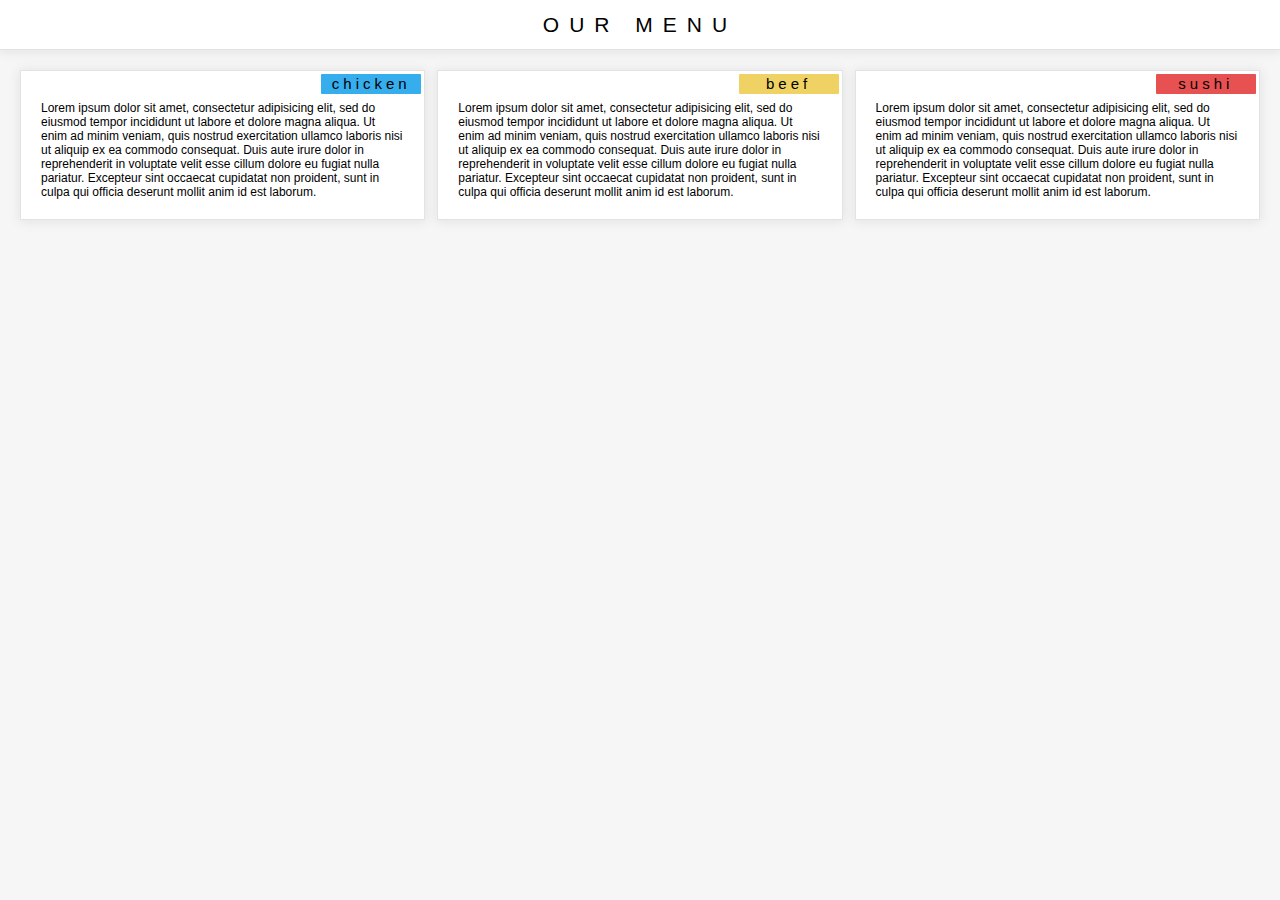
<file: module2-solution/index.html>
<!DOCTYPE html>
<html>
  <head>
    <meta charset="utf-8">
    <meta name="viewport" content="width=device-width, initial-scale=1.0">
    <link rel="stylesheet" href="css/styles.css">
    <title>Awesome Layout!</title>
  </head>
  <body>
    <h1>Our Menu</h1>
    <div class="content">
      <section>
        <h2 id="chicken">Chicken</h2>
        Lorem ipsum dolor sit amet, consectetur adipisicing elit, sed do eiusmod tempor incididunt ut labore et dolore magna aliqua. Ut enim ad minim veniam, quis nostrud exercitation ullamco laboris nisi ut aliquip ex ea commodo consequat. Duis aute irure dolor in reprehenderit in voluptate velit esse cillum dolore eu fugiat nulla pariatur. Excepteur sint occaecat cupidatat non proident, sunt in culpa qui officia deserunt mollit anim id est laborum.
      </section>
      <section>
        <h2 id="beef">Beef</h2>
        Lorem ipsum dolor sit amet, consectetur adipisicing elit, sed do eiusmod tempor incididunt ut labore et dolore magna aliqua. Ut enim ad minim veniam, quis nostrud exercitation ullamco laboris nisi ut aliquip ex ea commodo consequat. Duis aute irure dolor in reprehenderit in voluptate velit esse cillum dolore eu fugiat nulla pariatur. Excepteur sint occaecat cupidatat non proident, sunt in culpa qui officia deserunt mollit anim id est laborum.
      </section>
      <section>
        <h2 id="sushi">Sushi</h2>
        Lorem ipsum dolor sit amet, consectetur adipisicing elit, sed do eiusmod tempor incididunt ut labore et dolore magna aliqua. Ut enim ad minim veniam, quis nostrud exercitation ullamco laboris nisi ut aliquip ex ea commodo consequat. Duis aute irure dolor in reprehenderit in voluptate velit esse cillum dolore eu fugiat nulla pariatur. Excepteur sint occaecat cupidatat non proident, sunt in culpa qui officia deserunt mollit anim id est laborum.
      </section>
    </div>
  </body>
</html>
</file>
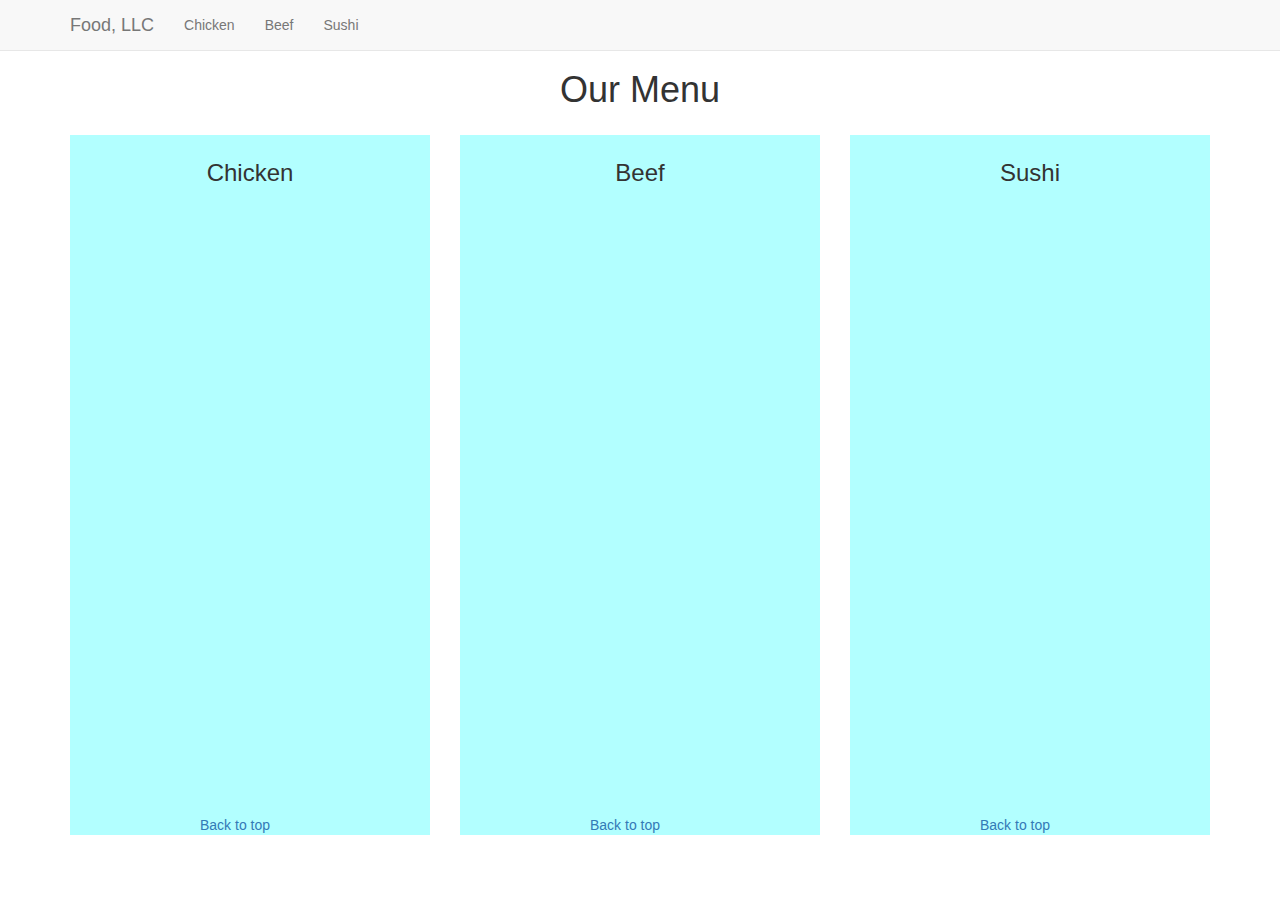
<file: module3-solution/index.html>
<!DOCTYPE html>
<html lang="en">
  <head>
    <meta charset="utf-8">
    <meta http-equiv="X-UA-Compatible" content="IE=edge">
    <meta name="viewport" content="width=device-width, initial-scale=1">
    <title>Amazing Bootstrap Layout</title>
    <link href="css/bootstrap.min.css" rel="stylesheet">
    <link href="css/styles.css" rel="stylesheet">
  </head>
  <body>
    <header>
      <nav id="header-nav" class="navbar navbar-default navbar-fixed-top">
        <div class="container">
          <div class="navbar-header">
            <button type="button" class="navbar-toggle collapsed" data-toggle="collapse" data-target="#nav-collapse" aria-expanded="false">
              <span class="sr-only">Toggle navigation</span>
              <span class="icon-bar"></span>
              <span class="icon-bar"></span>
              <span class="icon-bar"></span>
            </button>
            <a href="#" class="navbar-brand">Food, LLC</a>
          </div>

          <div class="collapse navbar-collapse" id="nav-collapse">
            <ul class="nav navbar-nav">
              <li class="text-center"><a href="#chicken">Chicken</a></li>
              <li class="text-center"><a href="#beef">Beef</a></li>
              <li class="text-center"><a href="#sushi">Sushi</a></li>
            </ul>
          </div>
        </div>
      </nav>
    </header>

    <div class="container">
      <h1 id="top" class="text-center">Our Menu</h1>
      <div class="row">
        <div class="col-md-4 col-sm-6 col-xs-12">
          <section>
            <h3 id="chicken" class=text-center>Chicken</h3>
            <a href="#top">Back to top</a>
          </section>
        </div>
        <div class="col-md-4 col-sm-6 col-xs-12">
          <section>
            <h3 id="beef" class="text-center">Beef</h3>
            <a href="#top">Back to top</a>
          </section>
        </div>
        <div class="col-md-4 col-sm-12 col-xs-12">
          <section>
            <h3 id="sushi" class="text-center">Sushi</h3>
            <a href="#top">Back to top</a>
          </section>
        </div>

      </div>
    </div>


    <script src="js/jquery-3.1.0.min.js"></script>
    <script src="js/bootstrap.min.js"></script>
  </body>
</html>
</file>
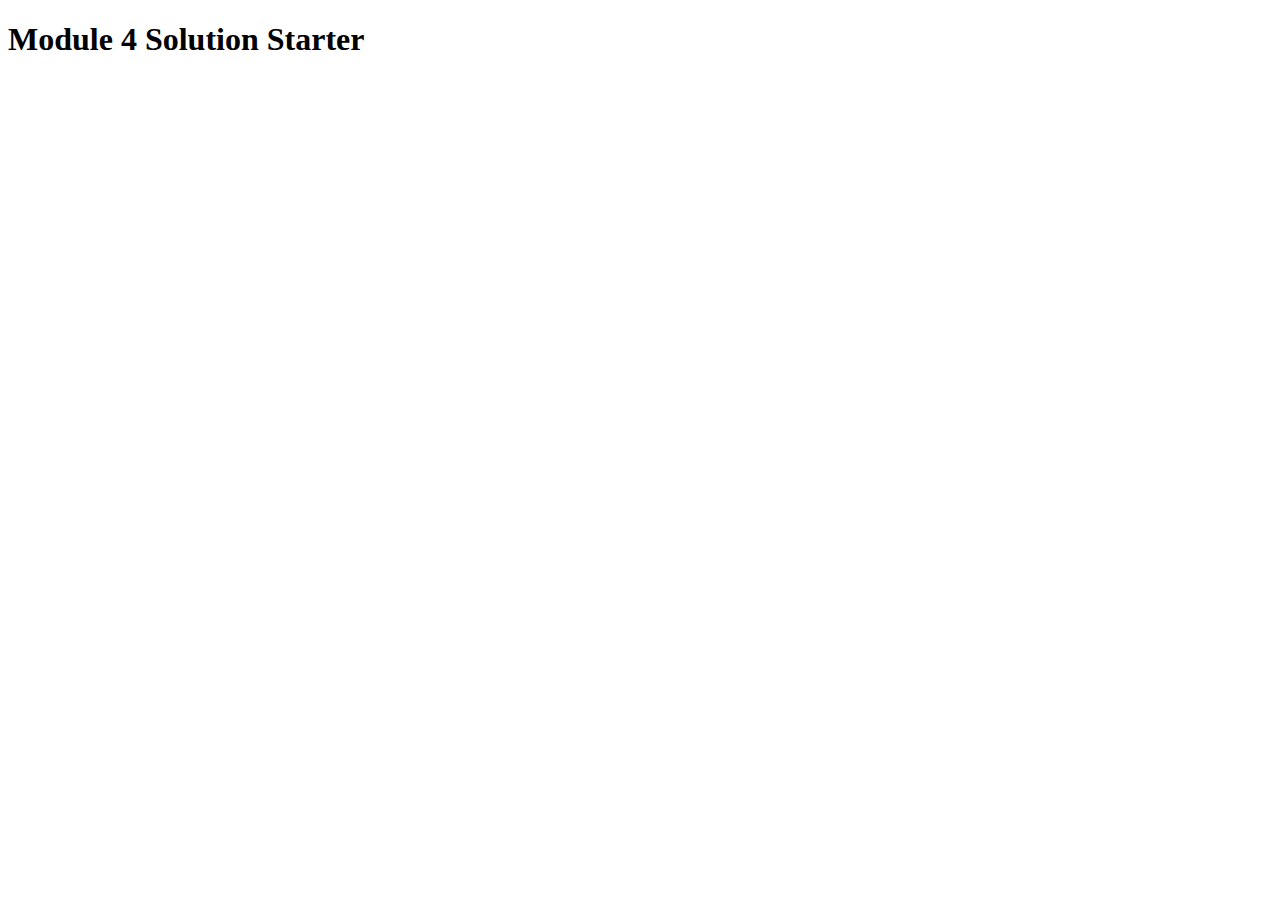
<file: module4-solution/index.html>
<!DOCTYPE html>
<html>
<head>
  <meta charset="utf-8">
  <title>Module 4 Solution Starter</title>
  <script>
    var names = []; // DO NOT REMOVE
  </script>
  <script src="SpeakHello.js"></script>
  <script src="SpeakGoodBye.js"></script>
  <script src="script.js"></script>
</head>
<body>
  <h1>Module 4 Solution Starter</h1>
</body>
</html>
</file>
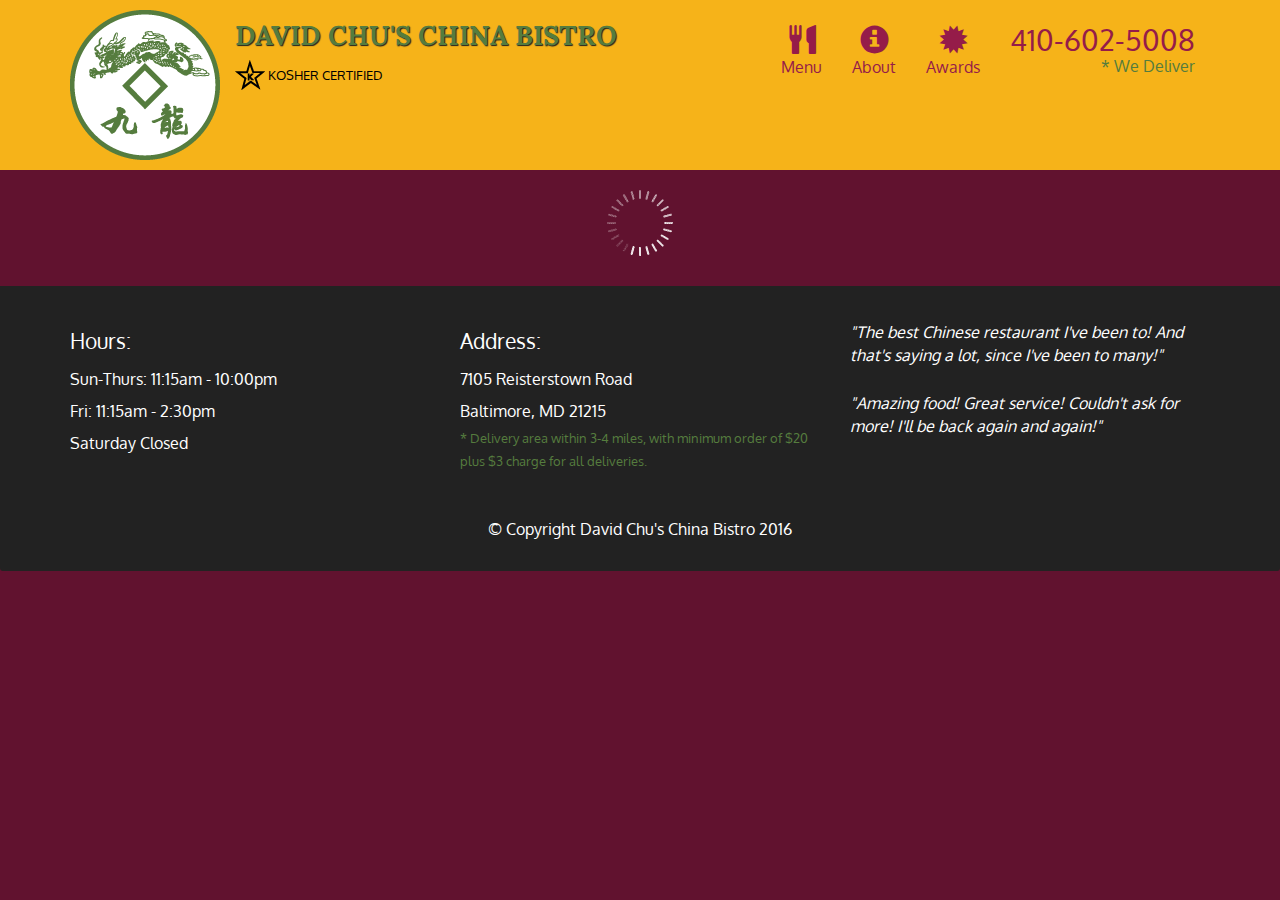
<file: module5-solution/index.html>
<!doctype html>
<html lang="en">
  <head>
    <meta charset="utf-8">
    <meta http-equiv="X-UA-Compatible" content="IE=edge">
    <meta name="viewport" content="width=device-width, initial-scale=1">
    <title>David Chu's China Bistro</title>
    <link rel="stylesheet" href="css/bootstrap.min.css">
    <link rel="stylesheet" href="css/styles.css">
    <link href='https://fonts.googleapis.com/css?family=Oxygen:400,300,700' rel='stylesheet' type='text/css'>
    <link href='https://fonts.googleapis.com/css?family=Lora' rel='stylesheet' type='text/css'>
  </head>
<body>
  <header>
    <nav id="header-nav" class="navbar navbar-default">
      <div class="container">
        <div class="navbar-header">
          <a href="index.html" class="pull-left visible-md visible-lg">
            <div id="logo-img" alt="Logo image"></div>
          </a>

          <div class="navbar-brand">
            <a href="index.html"><h1>David Chu's China Bistro</h1></a>
            <p>
              <img src="images/star-k-logo.png" alt="Kosher certification">
              <span>Kosher Certified</span>
            </p>
          </div>

          <button id="navbarToggle" type="button" class="navbar-toggle collapsed" data-toggle="collapse" data-target="#collapsable-nav" aria-expanded="false">
            <span class="sr-only">Toggle navigation</span>
            <span class="icon-bar"></span>
            <span class="icon-bar"></span>
            <span class="icon-bar"></span>
          </button>
        </div>
        
        <div id="collapsable-nav" class="collapse navbar-collapse">
           <ul id="nav-list" class="nav navbar-nav navbar-right">
            <li id="navHomeButton" class="visible-xs active">
              <a href="index.html">
                <span class="glyphicon glyphicon-home"></span> Home</a>
            </li>
            <li id="navMenuButton">
              <a href="#" onclick="$dc.loadMenuCategories();">
                <span class="glyphicon glyphicon-cutlery"></span><br class="hidden-xs"> Menu</a>
            </li>
            <li>
              <a href="#">
                <span class="glyphicon glyphicon-info-sign"></span><br class="hidden-xs"> About</a>
            </li>
            <li>
              <a href="#">
                <span class="glyphicon glyphicon-certificate"></span><br class="hidden-xs"> Awards</a>
            </li>
            <li id="phone" class="hidden-xs">
              <a href="tel:410-602-5008">
                <span>410-602-5008</span></a><div>* We Deliver</div>
            </li>
          </ul><!-- #nav-list -->
        </div><!-- .collapse .navbar-collapse -->
      </div><!-- .container -->
    </nav><!-- #header-nav -->
  </header>

  <div id="call-btn" class="visible-xs">
    <a class="btn" href="tel:410-602-5008">
    <span class="glyphicon glyphicon-earphone"></span>
    410-602-5008
    </a>
  </div>
  <div id="xs-deliver" class="text-center visible-xs">* We Deliver</div>

  <div id="main-content" class="container"></div>

  <footer class="panel-footer">
    <div class="container">
      <div class="row">
        <section id="hours" class="col-sm-4">
          <span>Hours:</span><br>
          Sun-Thurs: 11:15am - 10:00pm<br>
          Fri: 11:15am - 2:30pm<br>
          Saturday Closed
          <hr class="visible-xs">
        </section>
        <section id="address" class="col-sm-4">
          <span>Address:</span><br>
          7105 Reisterstown Road<br>
          Baltimore, MD 21215
          <p>* Delivery area within 3-4 miles, with minimum order of $20 plus $3 charge for all deliveries.</p>
          <hr class="visible-xs">
        </section>
        <section id="testimonials" class="col-sm-4">
          <p>"The best Chinese restaurant I've been to! And that's saying a lot, since I've been to many!"</p>
          <p>"Amazing food! Great service! Couldn't ask for more! I'll be back again and again!"</p>
        </section>
      </div>
      <div class="text-center">&copy; Copyright David Chu's China Bistro 2016</div>
    </div>
  </footer>

  <!-- jQuery (Bootstrap JS plugins depend on it) -->
  <script src="js/jquery-2.1.4.min.js"></script>
  <script src="js/bootstrap.min.js"></script>
  <script src="js/ajax-utils.js"></script>
  <script src="js/script.js"></script>
</body>
</html>
</file>
<file: module2-solution/css/styles.css>
* {
  box-sizing: border-box;
}

body {
  margin: 0;
  padding: 0;
  font-family: Verdana, sans-serif;
  font-size: 12px;
  background-color: #f6f6f6;
}

h1, h2 {
  margin: 0;
  font-weight: 200;
  text-align: center;
}

h1 {
  font-size: 1.75em;
  border-bottom: 1px solid #e3e3e3;
  box-shadow: 0 1px 10px 1px #e3e3e3;
  text-transform: uppercase;
  letter-spacing: 10px;
  background-color: white;
  height: 50px;
  line-height: 50px;
}

h2 {
  font-size: 1.25em;
  text-transform: lowercase;
  letter-spacing: 4px;
  position: absolute;
  top: 0;
  right: 0;
  width: 100px;
  line-height: 20px;
  margin: 3px;
  border-radius: 1px;
}

.content {
  padding: 20px;
  overflow: auto;
}

section {
  float: left;
  position: relative;
  padding: 30px 20px 20px;
  width: 100%;
  background-color: white;
  border: 1px solid #e3e3e3;
  box-shadow: 0 1px 10px 1px #e3e3e3;
  margin-bottom: 12px;
}

#chicken { background-color: #36aded; }
#beef { background-color: #efd164; }
#sushi { background-color: #e85151; }

@media (min-width: 992px) {
  section {
    margin-right: 12px;
    margin-bottom: 0;
    width: calc(33.33% - 8px);
  }

  section:last-child {
    margin-right: 0;
  }
}

@media (min-width: 768px) and (max-width: 991px) {
  section {
    width: calc(50% - 6px);
  }

  section:first-child {
    margin-right: 12px;
  }

  section:last-child {
    margin: 0;
    width: 100%;
  }
}
</file>
<file: module3-solution/css/styles.css>
body {
  padding-top: 50px;
}

section {
  height: 700px;
  background-color: rgba(0,255,255,0.3);
  padding: 5px;
  margin: 15px 0;
  position: relative;
}

section a {
  position: absolute;
  bottom: 0;
  left: calc(50% - 50px);
  width: 100px;
}

@media (max-width: 768px) {
  section {
    margin: 7.5px 0;
  }
}
</file>
<file: module5-solution/css/styles.css>
body {
  font-size: 16px;
  color: #fff;
  background-color: #61122f;
  font-family: 'Oxygen', sans-serif;
}

/** HEADER **/
#header-nav {
  background-color: #f6b319;
  border-radius: 0;
  border: 0;
}

#logo-img {
  background: url('../images/restaurant-logo_large.png') no-repeat;
  width: 150px;
  height: 150px;
  margin: 10px 15px 10px 0;
}

.navbar-brand {
  padding-top: 25px;
}
.navbar-brand h1 { /* Restaurant name */
  font-family: 'Lora', serif;
  color: #557c3e;
  font-size: 1.5em;
  text-transform: uppercase;
  font-weight: bold;
  text-shadow: 1px 1px 1px #222;
  margin-top: 0;
  margin-bottom: 0;
  line-height: .75;
}
.navbar-brand a:hover, .navbar-brand a:focus {
  text-decoration: none;
}
.navbar-brand p { /* Kosher cert */
  color: #000;
  text-transform: uppercase;
  font-size: .7em;
  margin-top: 15px;
}
.navbar-brand p span { /* Star-K */
  vertical-align: middle;
}

#nav-list {
  margin-top: 10px;
}
#nav-list a {
  color: #951C49;
  text-align: center;
}
#nav-list a:hover {
  background: #E7E7E7;
}
#nav-list a span {
  font-size: 1.8em;
}

#phone {
  margin-top: 5px;
}
#phone a { /* Phone number */
  text-align: right;
  padding-bottom: 0;
}
#phone div { /* We Deliver */
  color: #557c3e;
  text-align: right;
  padding-right: 15px;
}

.navbar-header button.navbar-toggle, .navbar-header .icon-bar {
  border: 1px solid #61122f;
}
.navbar-header button.navbar-toggle {
  clear: both;
  margin-top: -30px;
}
/* END HEADER */

/* FOOTER */
.panel-footer {
  margin-top: 30px;
  padding-top: 35px;
  padding-bottom: 30px;
  background-color: #222;
  border-top: 0;
}
.panel-footer div.row {
  margin-bottom: 35px;
}
#hours, #address {
  line-height: 2;
}
#hours > span, #address > span {
  font-size: 1.3em;
}
#address p {
  color: #557c3e;
  font-size: .8em;
  line-height: 1.8;
}
#testimonials {
  font-style: italic;
}
#testimonials p:nth-child(2) {
  margin-top: 25px;
}
/* END FOOTER */



/* HOME PAGE */
.container .jumbotron {
  box-shadow: 0 0 50px #3F0C1F;
  border: 2px solid #3F0C1F;
}

#menu-tile, #specials-tile, #map-tile {
  height: 250px;
  width: 100%;
  margin-bottom: 15px;
  position: relative;
  border: 2px solid #3F0C1F;
  overflow: hidden;
}
#menu-tile:hover, #specials-tile:hover, #map-tile:hover {
  box-shadow: 0 1px 5px 1px #cccccc;
}
#menu-tile {
  background: url('../images/menu-tile.jpg') no-repeat;
  background-position: center;
}
#specials-tile {
  background: url('../images/specials-tile.jpg') no-repeat;
  background-position: center;
}
#menu-tile span, #specials-tile span, #map-tile span {
  position: absolute;
  bottom: 0;
  right: 0;
  width: 100%;
  text-align: center;
  font-size: 1.6em;
  text-transform: uppercase;
  background-color: #000;
  color: #fff;
  opacity: .8;
}
/* END HOME PAGE */

/* MENU CATEGORIES PAGE */
.category-tile { 
  position: relative;
  border: 2px solid #3F0C1F;
  overflow: hidden;
  width: 200px;
  height: 200px;
  margin: 0 auto 15px;
}
.category-tile span {
  position: absolute;
  bottom: 0;
  right: 0;
  width: 100%;
  text-align: center;
  font-size: 1.2em;
  text-transform: uppercase;
  background-color: #000;
  color: #fff;
  opacity: .8;
}
.category-tile:hover {
  box-shadow: 0 1px 5px 1px #cccccc;
}

#menu-categories-title + div {
  margin-bottom: 50px;
}
/* END MENU CATEGORIES PAGE */

/* SINGLE CATEGORY PAGE */
.menu-item-tile {
  margin-bottom: 25px;
}
.menu-item-tile hr {
  width: 80%;
}
.menu-item-tile .menu-item-price {
  font-size: 1.1em;
  text-align: right;
  margin-top: -15px;
  margin-right: -15px;
}
.menu-item-tile .menu-item-price span {
  font-size: .6em;
}
.menu-item-photo {
  position: relative;
  border: 2px solid #3F0C1F; 
  overflow: hidden;
  padding: 0;
  margin-right: -15px;
  margin-left: auto;
  margin-bottom: 20px;
  max-width: 250px;
}
.menu-item-photo div {
  position: absolute;
  bottom: 0;
  right: 0;
  width: 80px;
  background-color: #557c3e;
  text-align: center;
}
.menu-item-description {
  padding-right: 30px;
}
h3.menu-item-title {
  margin: 0 0 10px;
}
.menu-item-details {
  font-size: .9em;
  font-style: italic;
}
/* END SINGLE CATEGORY PAGE */


/********** Large devices only **********/
@media (min-width: 1200px) {
  .container .jumbotron {
    background: url('../images/jumbotron_1200.jpg') no-repeat;
    height: 675px;
  }
}

/********** Medium devices only **********/
@media (min-width: 992px) and (max-width: 1199px) {
  /* Header */
  #logo-img {
    background: url('../images/restaurant-logo_medium.png') no-repeat;
    width: 100px;
    height: 100px;
    margin: 5px 5px 5px 0;
  }
  /* End Header */

  /* Home Page */
  .container .jumbotron {
    background: url('../images/jumbotron_992.jpg') no-repeat;
    height: 558px;
  }
  /* End Home Page */
}

/********** Small devices only **********/
@media (min-width: 768px) and (max-width: 991px) {
  /* Home Page */
  .container .jumbotron {
    background: url('../images/jumbotron_768.jpg') no-repeat;
    height: 432px;
  }
  /* End Home Page */
}

/********** Extra small devices only **********/
@media (max-width: 767px) {
  /* Header */
  .navbar-brand {
    padding-top: 10px;
    height: 80px;
  }
  .navbar-brand h1 { /* Restaurant name */
    padding-top: 10px;
    font-size: 5vw; /* 1vw = 1% of viewport width */
  }
  .navbar-brand p { /* Kosher cert */
    font-size: .6em;
    margin-top: 12px;
  }
  .navbar-brand p img { /* Star-K */
    height: 20px;
  }

  #collapsable-nav a { /* Collapsed nav menu text */
    font-size: 1.2em;
  }
  #collapsable-nav a span { /* Collapsed nav menu glyph */
    font-size: 1em;
    margin-right: 5px;
  }

  #call-btn > a {
    font-size: 1.5em;
    display: block;
    margin: 0 20px;
    padding: 10px;
    border: 2px solid #fff;
    background-color: #f6b319;
    color: #951c49;
  }
  #xs-deliver {
    margin-top: 5px;
    font-size: .7em;
    letter-spacing: .1em;
    text-transform: uppercase;
  }
  /* End Header */

  /* Footer */
  .panel-footer section {
    margin-bottom: 30px;
    text-align: center;
  }
  .panel-footer section:nth-child(3) {
    margin-bottom: 0; /* margin already exists on the whole row */
  }
  .panel-footer section hr {
    width: 50%;
  }
  /* End Footer */

  /* Home Page */
  .container .jumbotron {
    margin-top: 30px;
    padding: 0;
  }
  #menu-tile, #specials-tile {
    width: 360px;
    margin: 0 auto 15px;
  }

  .menu-item-photo {
    margin-right: auto;
  }
  .menu-item-tile .menu-item-price {
    text-align: center;
  }
  .menu-item-description {
    text-align: center;;
  }
}


/********** Super extra small devices Only :-) (e.g., iPhone 4) **********/
@media (max-width: 479px) {
  /* Header */
  .navbar-brand h1 { /* Restaurant name */
    padding-top: 5px;
    font-size: 6vw;
  }
  /* End Header */
  
  /* Home page */
  #menu-tile, #specials-tile {
    width: 280px;
    margin: 0 auto 15px;
  }

  .col-xxs-12 {
    position: relative;
    min-height: 1px;
    padding-right: 15px;
    padding-left: 15px;
    float: left;
    width: 100%;
  }
}
</file>
